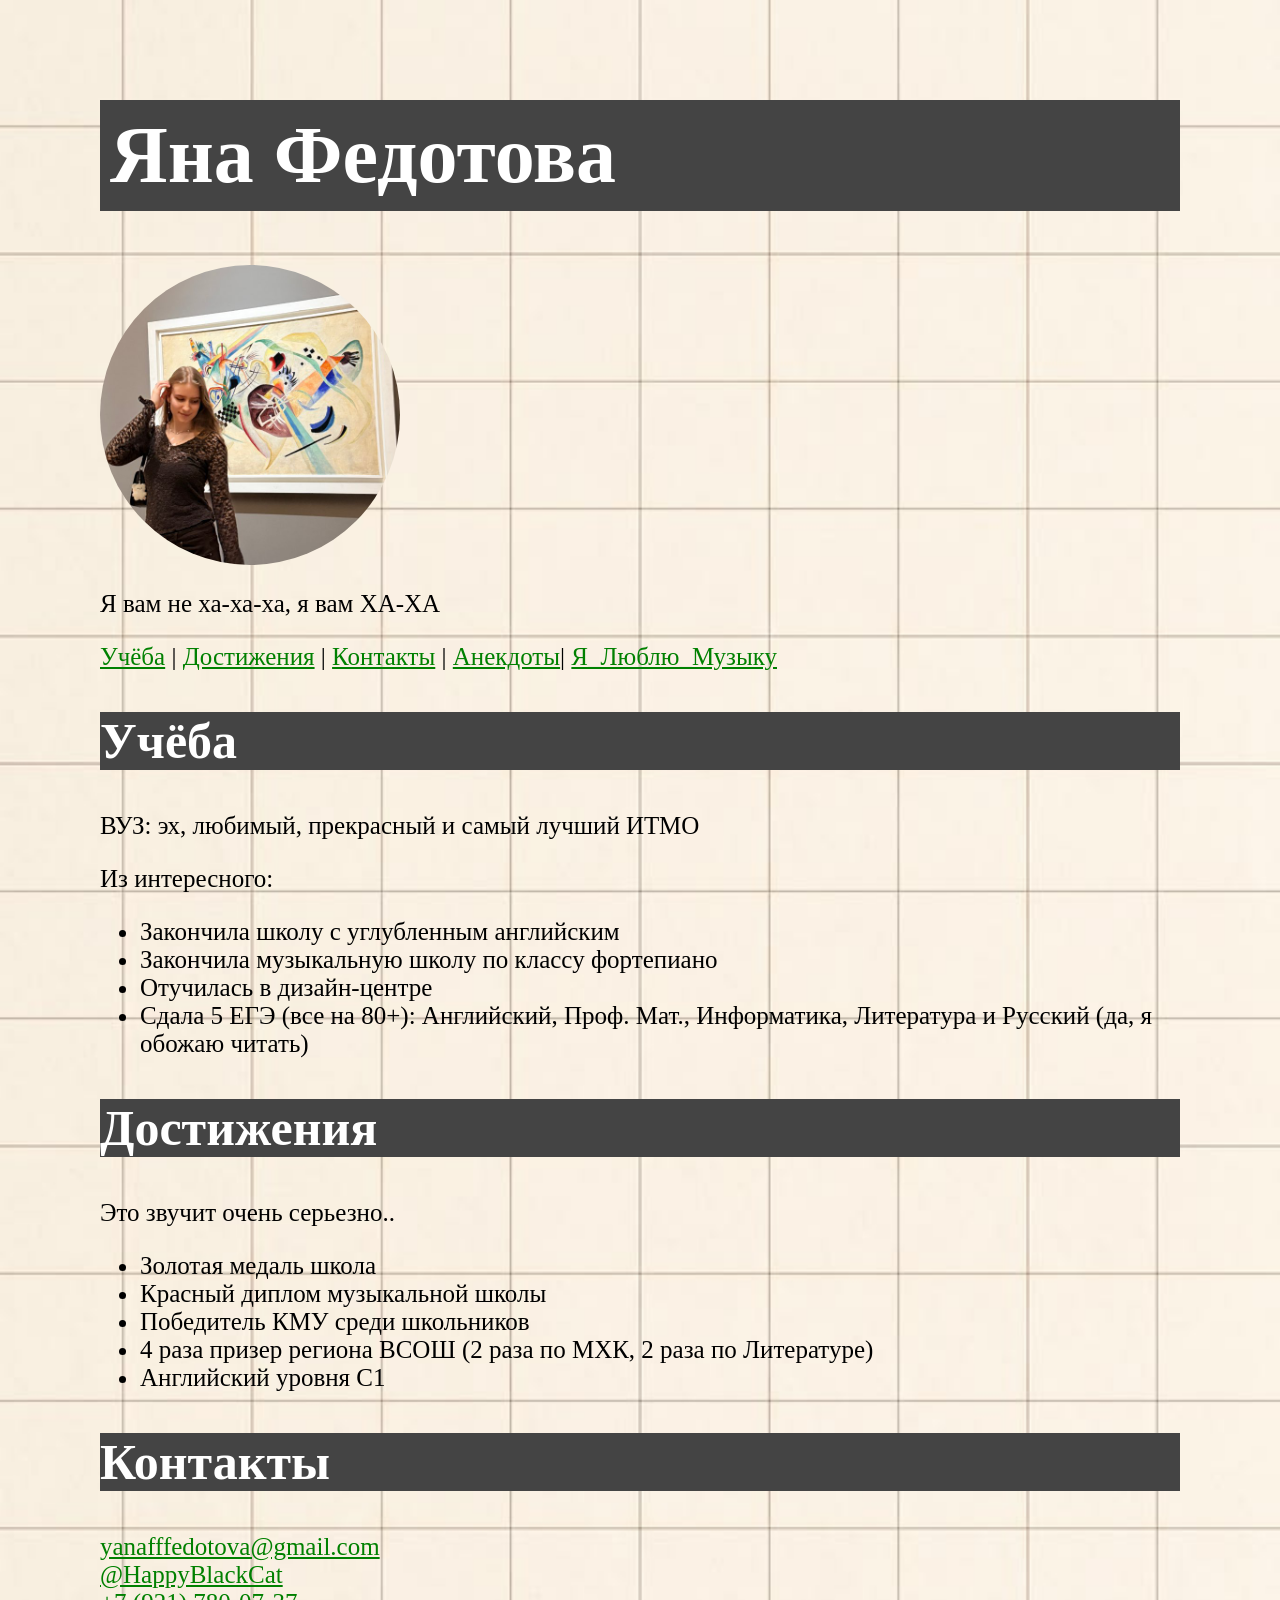
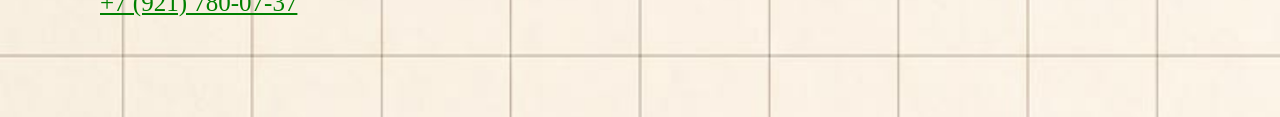
<file: index.html>
<html>
<head>
  <title>Окак</title>
  <link rel="stylesheet" href="style.css">
  <meta charset="UTF-8">
</head>
<body>

  <!-- Главный блок -->
  <h1>Яна Федотова</h1>
  
  <img src="yana1.jpeg" width="300px">
  <p>Я вам не ха-ха-ха, я вам ХА-ХА</p>

  <!-- Навигация -->
  <nav>
    <a href="#education">Учёба</a> |
    <a href="#achievements">Достижения</a> |
    <a href="#contacts">Контакты</a> |
    <a href="anekdoty.html">Aнекдоты</a>|
    <a href="music.html">Я_Люблю_Музыку</a> 
  </nav>

  <!-- Учёба -->
  <h2 id="education">Учёба</h2>
  <p>ВУЗ: эх, любимый, прекрасный и самый лучший ИТМО</p>
  <p>Из интересного:</p>
  <ul>
    <li>Закончила школу с углубленным английским</li>
    <li>Закончила музыкальную школу по классу фортепиано</li>
    <li>Отучилась в дизайн-центре</li>
    <li>Сдала 5 ЕГЭ (все на 80+): Английский, Проф. Мат., Информатика, Литература и Русский (да, я обожаю читать)</li>
  </ul>

  <!-- Достижения -->
  <h2 id="achievements">Достижения</h2>
  <p>Это звучит очень серьезно..</p>
  <ul>
    <li>Золотая медаль школа</li>
    <li>Красный диплом музыкальной школы</li>
    <li>Победитель КМУ среди школьников</li>
    <li>4 раза призер региона ВСОШ (2 раза по МХК, 2 раза по Литературе)</li>
    <li>Английский уровня С1</li>
  </ul>

  <!-- Контакты -->
  <h2 id="contacts">Контакты</h2>
  <p>
    <a href="mailto:yanafffedotova@gmail.com">yanafffedotova@gmail.com</a><br>
    <a href="https://t.me/HappyBlackCat">@HappyBlackCat</a><br>
    <a href="tel:+79217800737">+7 (921) 780-07-37</a>
  </p>

</body>
</html>
</file>
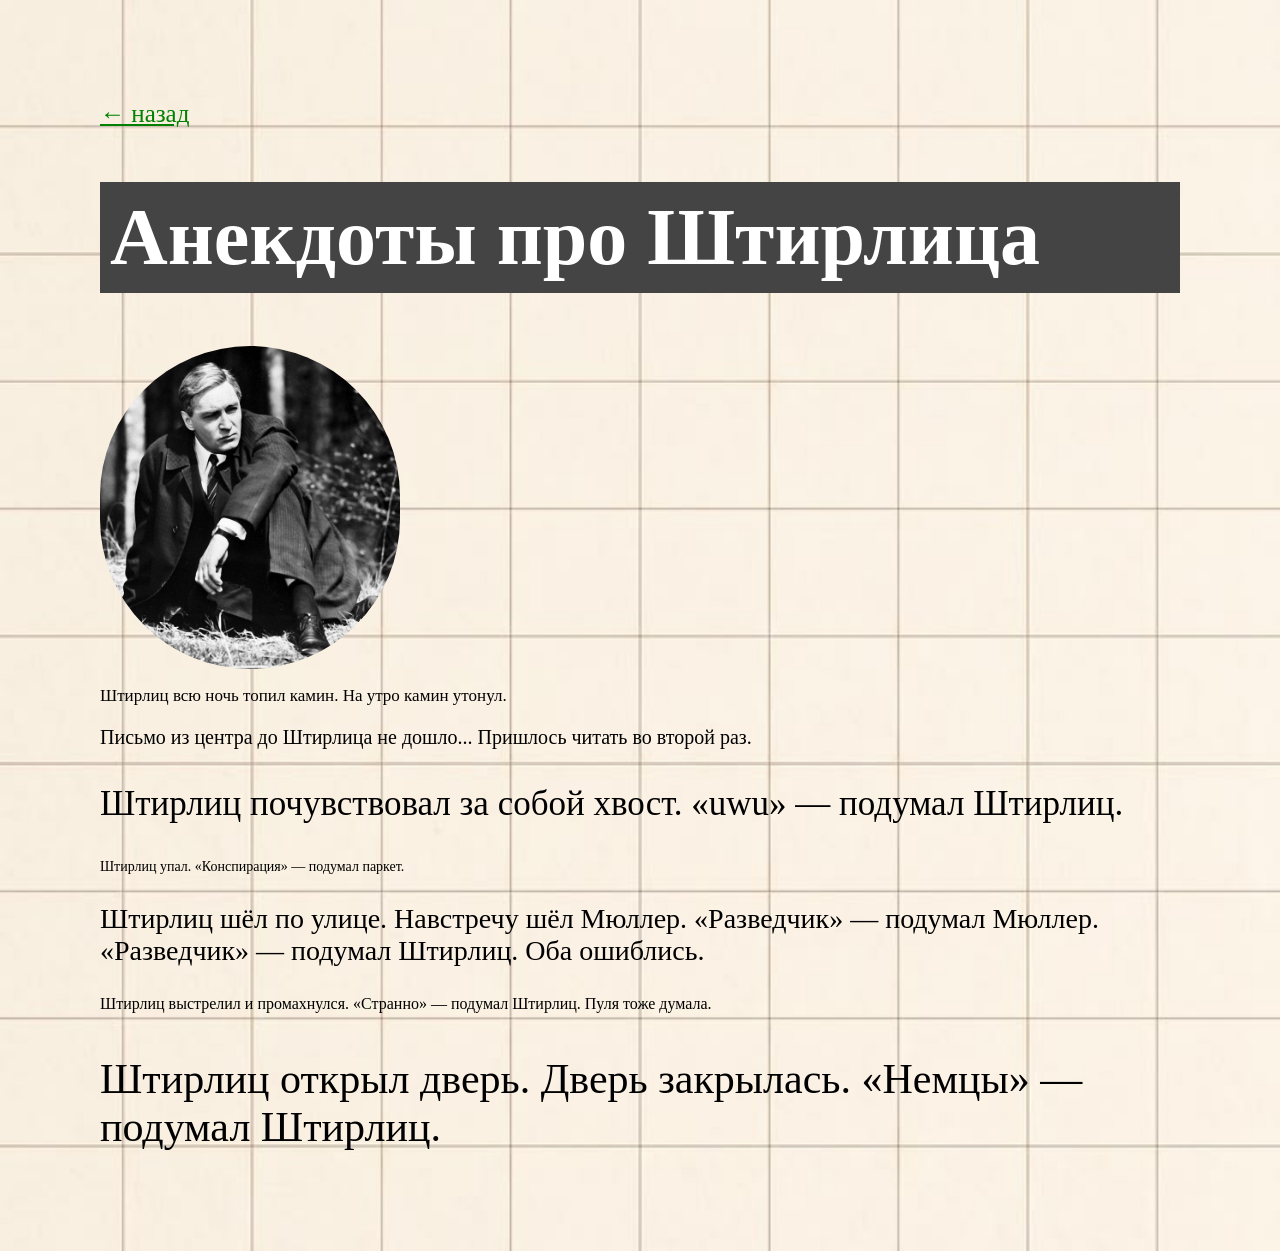
<file: anekdoty.html>
<html>
<head>
  <title>Анекдоты про Штирлица</title>
  <link rel="stylesheet" href="style.css">
  <meta charset="UTF-8">
</head>
<body>

  <a href="index.html">← назад</a>

  <h1>Анекдоты про Штирлица</h1>
  <img src="sht.jpg" width="300px">
  <p style="font-size: 17px;">Штирлиц всю ночь топил камин. На утро камин утонул.</p>

  <p style="font-size: 20px;">Письмо из центра до Штирлица не дошло... Пришлось читать во второй раз.</p>

  <p style="font-size: 35px;">Штирлиц почувствовал за собой хвост. «uwu» — подумал Штирлиц.</p>

  <p style="font-size: 14px;">Штирлиц упал. «Конспирация» — подумал паркет.</p>

  <p style="font-size: 28px;">Штирлиц шёл по улице. Навстречу шёл Мюллер. «Разведчик» — подумал Мюллер. «Разведчик» — подумал Штирлиц. Оба ошиблись.</p>

  <p style="font-size: 16px;">Штирлиц выстрелил и промахнулся. «Странно» — подумал Штирлиц. Пуля тоже думала.</p>

  <p style="font-size: 42px;">Штирлиц открыл дверь. Дверь закрылась. «Немцы» — подумал Штирлиц.</p>

</body>
</html>
</file>
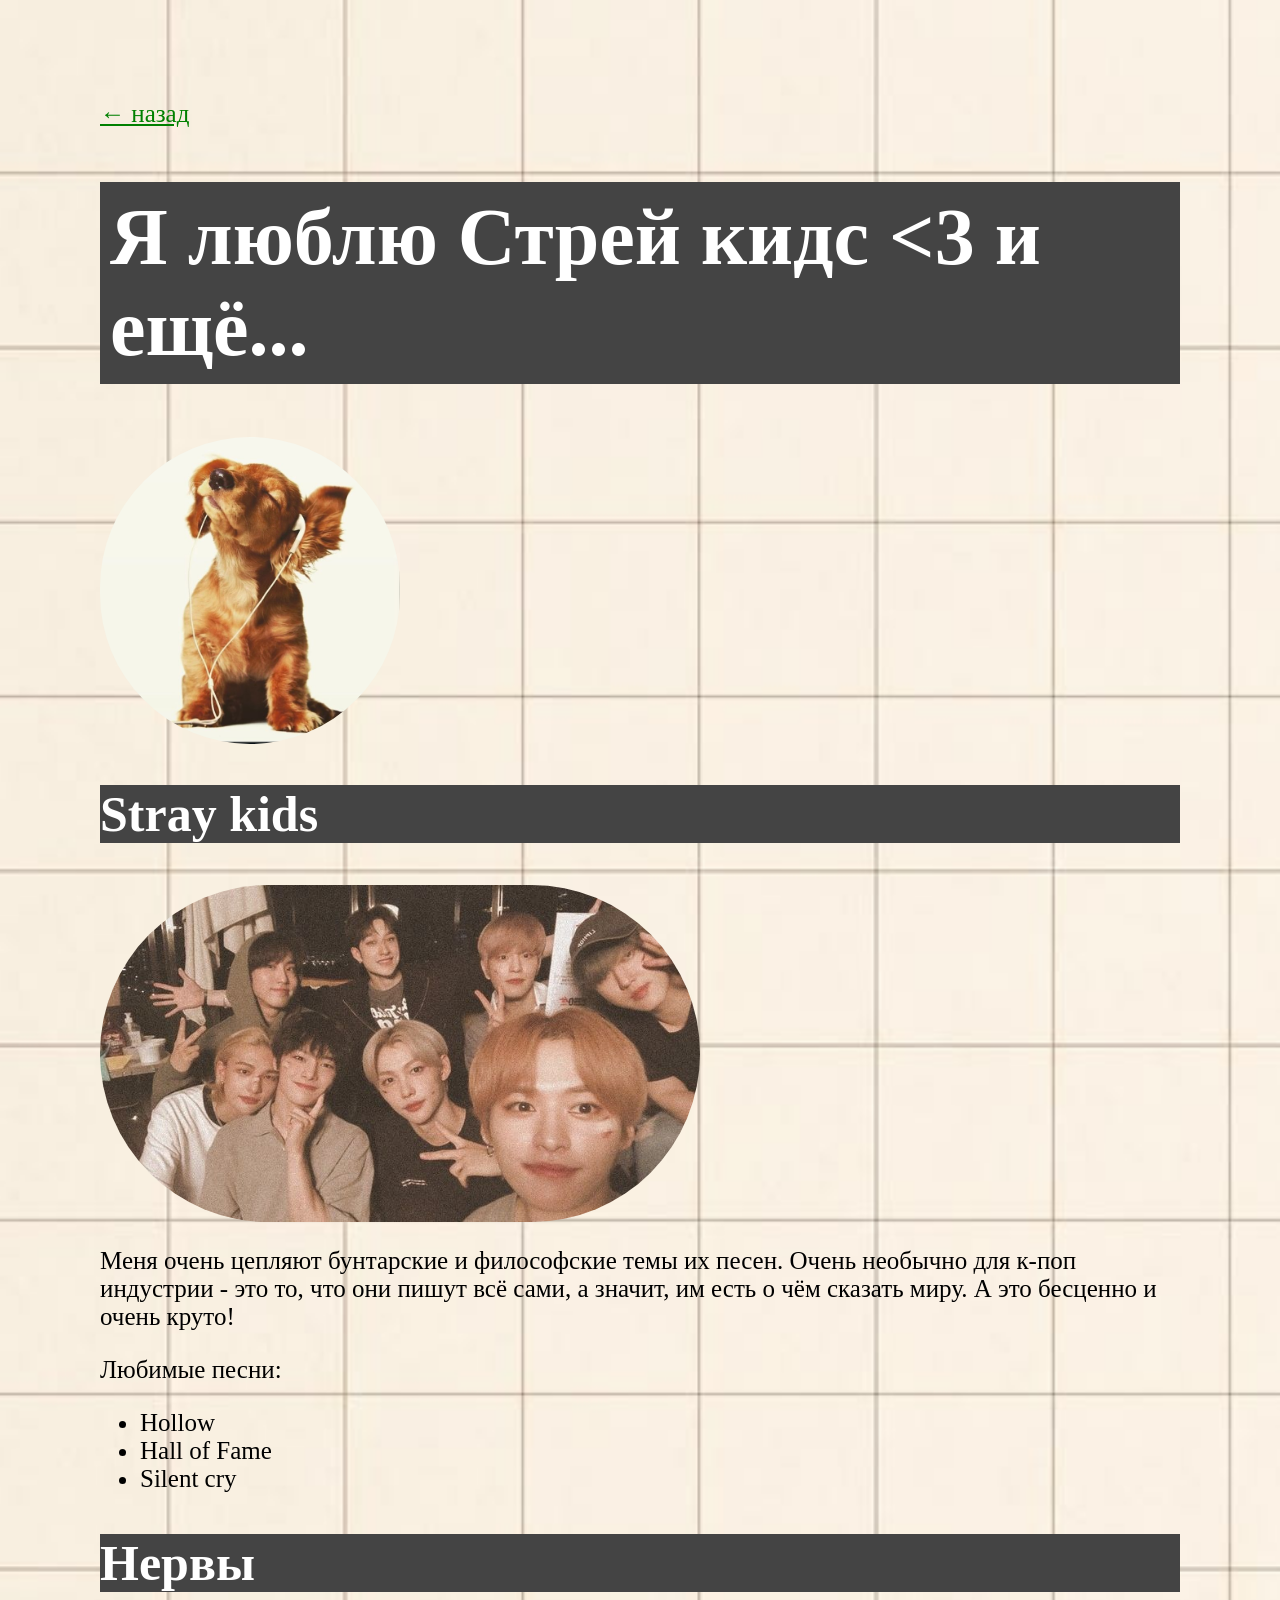
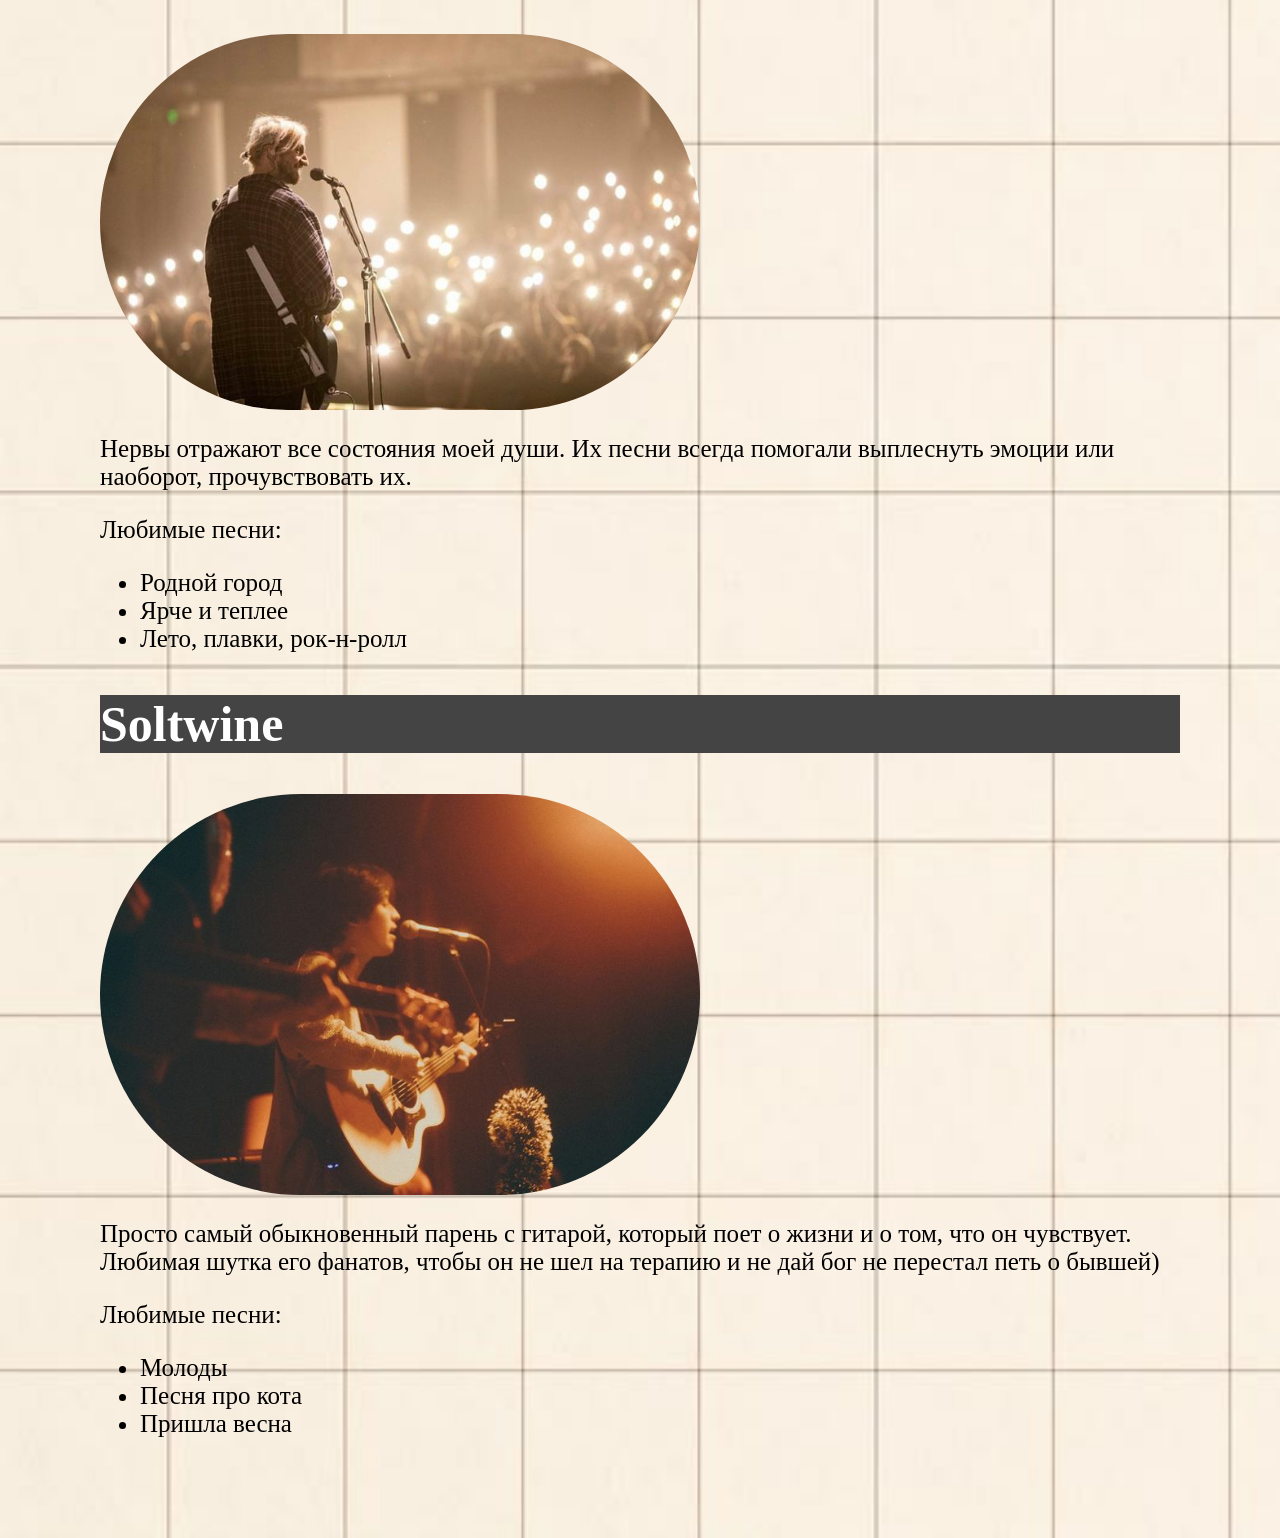
<file: music.html>
<html>
<head>
  <title>Моя музыка</title>
  <link rel="stylesheet" href="style.css">
  <meta charset="UTF-8">
</head>
<body>

  <a href="index.html">← назад</a>

  <h1>Я люблю Стрей кидс <3 и ещё... </h1>
  <img src="wowdog.jpg" width="300px">

  <!-- Исполнитель 1 -->
  <h2>Stray kids</h2>
  <img src="skz.jpg" width="600px">
  <p>Меня очень цепляют бунтарские и философские темы их песен. Очень необычно для к-поп индустрии - это то, что они пишут всё сами, а значит, им есть о чём сказать миру. А это бесценно и очень круто!</p>
  <p>Любимые песни:</p>
  <ul>
    <li>Hollow</li>
    <li>Hall of Fame</li>
    <li>Silent cry</li>
  </ul>

  <!-- Исполнитель 2 -->
  <h2>Нервы</h2>
  <img src="nervy.jpg" width="600px">
  <p>Нервы отражают все состояния моей души. Их песни всегда помогали выплеснуть эмоции или наоборот, прочувствовать их.</p>
  <p>Любимые песни:</p>
  <ul>
    <li>Родной город</li>
    <li>Ярче и теплее</li>
    <li>Лето, плавки, рок-н-ролл</li>
  </ul>

  <!-- Исполнитель 3 -->
  <h2>Soltwine</h2>
  <img src="soltwine.jpg" width="600px">
  <p>Просто самый обыкновенный парень с гитарой, который поет о жизни и о том, что он чувствует. Любимая шутка его фанатов, чтобы он не шел на терапию и не дай бог не перестал петь о бывшей)</p>
  <p>Любимые песни:</p>
  <ul>
    <li>Молоды</li>
    <li>Песня про кота</li>
    <li>Пришла весна</li>
  </ul>

</body>
</html>
</file>
<file: style.css>
Body
{
	margin:100px;
	font-family: cursive;
	font-size: 25px;
	background:url('grid.jpg');
	background-repeat:no-repeat;
	background-position: centre;
	background-size: cover;
	
}


img
{
	border-radius: 800px;
	width: 500px
	height: 500px
}

h1
{
	font-size:80px;
	color: #FFFFFF;
	background-color: #444444;
	padding: 10px;
}
h2
{
	font-size:50px;
	color: #FFFFFF;
	background-color: #444444;
}

a
{
	color: green;
}
</file>
